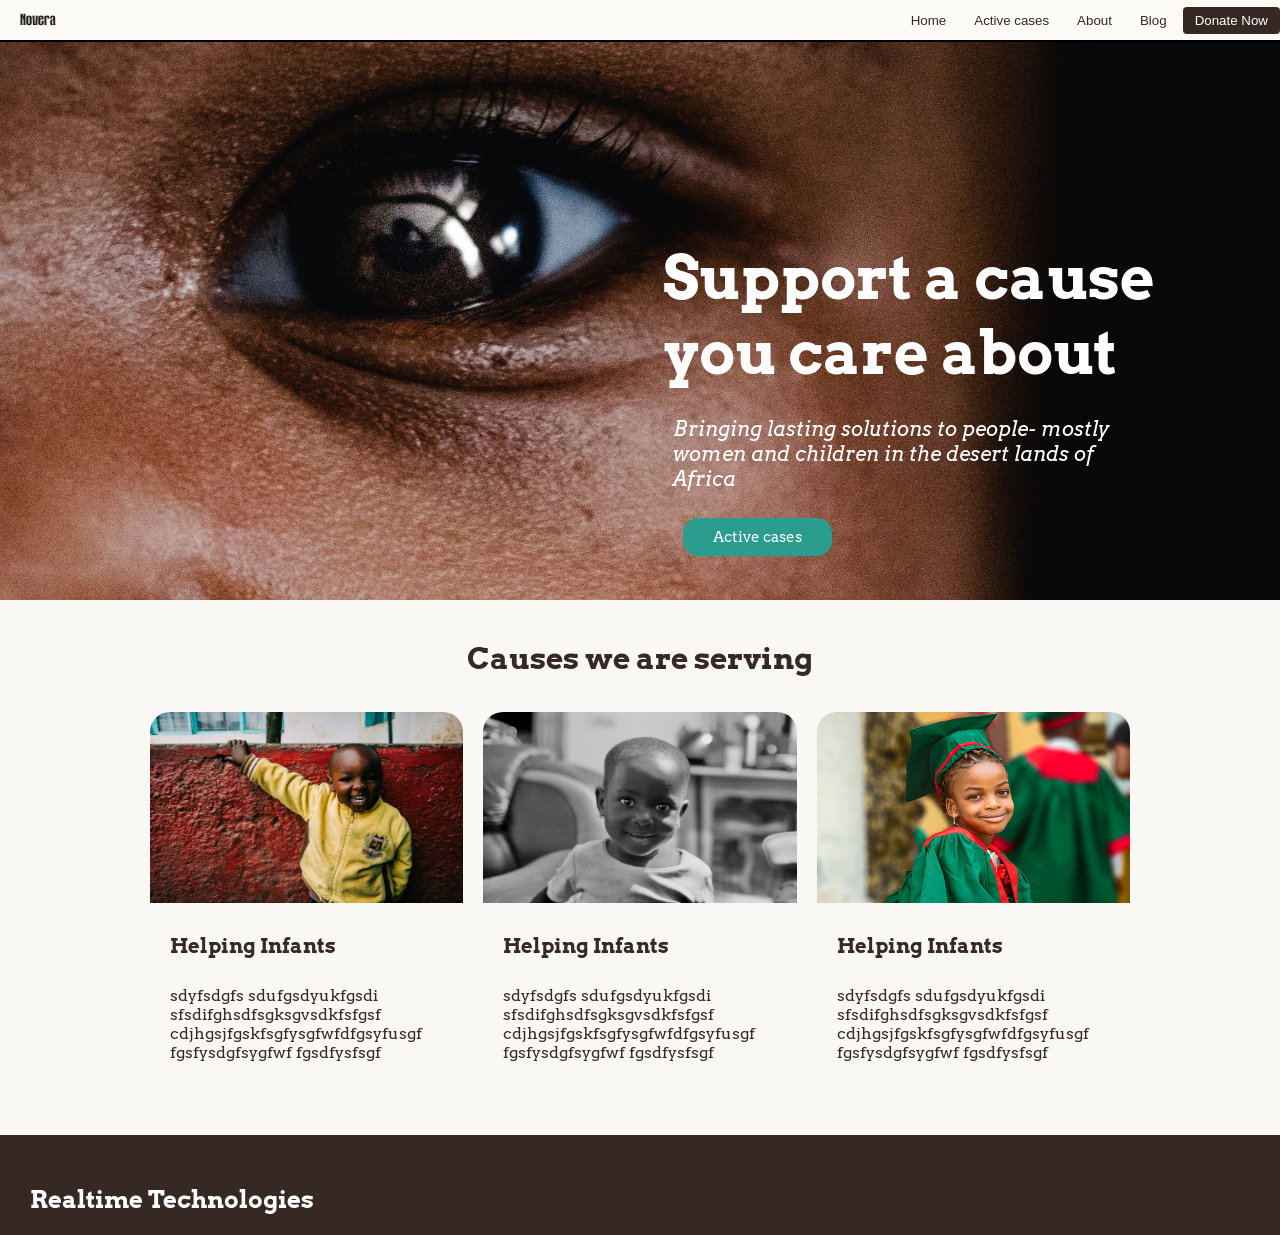
<file: practice 2/index.html>
<!DOCTYPE html>
<html lang="en">
<head>
    <meta charset="UTF-8">
    <meta name="viewport" content="width=device-width, initial-scale=1.0">
    <link rel="preconnect" href="https://fonts.googleapis.com">
<link rel="preconnect" href="https://fonts.gstatic.com" crossorigin>
<link href="https://fonts.googleapis.com/css2?family=Arvo:ital,wght@0,400;0,700;1,400;1,700&family=Happy+Monkey&display=swap" rel="stylesheet">
    <link rel="stylesheet" href="styles.css">
    <title>Document</title>
</head>
<body>
    <nav>
        <div>
            <p id="logo-text">Novera</p>
        </div>
        <div id="nav-btns-container">
            <button class="nav-btns">Home</button>
            <button class="nav-btns">Active cases</button>
            <button class="nav-btns">About</button>
            <button class="nav-btns">Blog</button>
            <button class="nav-btns" id="donate-btn">Donate Now</button>
        </div>
    </nav>

    <header>
        <div id="header-dtls">
            <h1 id="header-title">Support a cause you care about</h1>
            <h4 id="header-call">Bringing lasting solutions to people- mostly women and children in the desert lands of Africa</h4>
            <button  id="header-btn">Active cases</button>
        </div>
        
    </header>

    <section>
        <h2 id="card-title">Causes we are serving</h2>
        <div class="help-cards-container">
            <div class="help-cards">
                <img class="card-img" src="images/child2.jpg" alt="">
                <h4>Helping Infants</h4>
                <p> sdyfsdgfs sdufgsdyukfgsdi sfsdifghsdfsgksgvsdkfsfgsf cdjhgsjfgskfsgfysgfwfdfgsyfusgf fgsfysdgfsygfwf fgsdfysfsgf</p>
            </div>

            <div class="help-cards">
                <img class="card-img" src="images/child3.jpg" alt="">
                <h4>Helping Infants</h4>
                <p>sdyfsdgfs sdufgsdyukfgsdi sfsdifghsdfsgksgvsdkfsfgsf cdjhgsjfgskfsgfysgfwfdfgsyfusgf fgsfysdgfsygfwf fgsdfysfsgf</p>
            </div>

            <div class="help-cards">
                <img class="card-img" src="images/child4.jpg" alt="">
                <h4>Helping Infants</h4>
                <p>sdyfsdgfs sdufgsdyukfgsdi sfsdifghsdfsgksgvsdkfsfgsf cdjhgsjfgskfsgfysgfwfdfgsyfusgf fgsfysdgfsygfwf fgsdfysfsgf</p>
            </div>
        </div>
    </section>

    <footer>
        <h2>Realtime Technologies</h2>
    </footer>
</body>
</html>
</file>
<file: practice 2/styles.css>
@font-face {
    font-family: logo-text;
    src: url(ArexaDemo-Regular.otf);
}

body {
    font-family: arvo;
    color: #221E1C;
    background-color: #FAF8F5;
    text-align: center;
    margin: 0;
}
.happy-monkey-regular {
  font-family: "Happy Monkey", system-ui;
  font-weight: 400;
  font-style: normal;
}


h4 {
    font-size: 20px;
    text-align: left;
    padding: 0 20px;   
}

p {
    text-align: left;
    padding: 0 20px;
}
nav {
    height: 40px;
    width: 100%;
    background-color: #FDFBF7;
    display: flex;
    justify-content: space-between;
    align-items: center;
    border-bottom: 2px solid black;
    position: fixed;
    z-index: 100;
}

#logo-text {
    font-family: logo-text;
}

.nav-btns {
    color: #362823;
    background: transparent;
    padding: 6px 12px;
    border: none;
    transition: 0.01s;
}

.nav-btns:hover {
    border-radius: 4px;
    color: #FFF;
    background-color: #2A9D8F;
    opacity: 0.7;
    transition: 0.15s;
}

.nav-btns:active {
    opacity: 1;
}

#donate-btn {
    color: #fff;
    background: #362823;
    padding: 6px 12px;
    border: none;
    border-radius: 4px;
    transition: 0.51s;
}

#donate-btn:hover {
    color: #fff;
    background: #362823;
    padding: 6px 12px;
}

#donate-btn:active {
    color:  #362823;
    background-color: #2A9D8F;
    padding: 6px 12px;
}
header {
    background-image: url(images/child6.jpg);
    background-size: 100%;
    background-repeat: no-repeat;
    background-position: right;
    height: 600px;
    position: relative;
    margin-bottom: 40px;
    z-index: 1;
}

#header-dtls {
    position: absolute;
    width: 517px;
    text-align: left;
    top: 200px;
    right: 100px;
}

#header-title{
    color: #FFFF;
    font-weight: bold;
    font-size: 60px;
    margin-bottom: 0;
}

#header-call {
    color: white;
    font-weight: normal;
    font-style: italic;
    margin-left: -10px;
}

#header-btn {
    background-color: #2A9D8F;
    color: white;
    font-family: inherit;
    font-size: 15px;
    border: none;
    border-radius: 15px;
    padding: 10px 30px;
    margin-left: 20px;
}

#card-title {
    color: #362823;
    font-size: 30px;
    font-weight: bolder;
}

.help-cards-container {
    display: flex;
    margin: 0 auto;
    width: 1000px;
    color: #362823;
}

.help-cards {
    width: 400px;
    margin: 10px;
    text-align: center;
}

.card-img {
    width: 100%;
    height: 50%;
    border-radius: 20px 20px  0 0;
    background-position: center;
}

footer {
    height: 40px;
    color: #FFFF;
    padding: 30px;
    background-color: #362823;
    text-align: left;
    margin-top: 30px;
}
</file>
